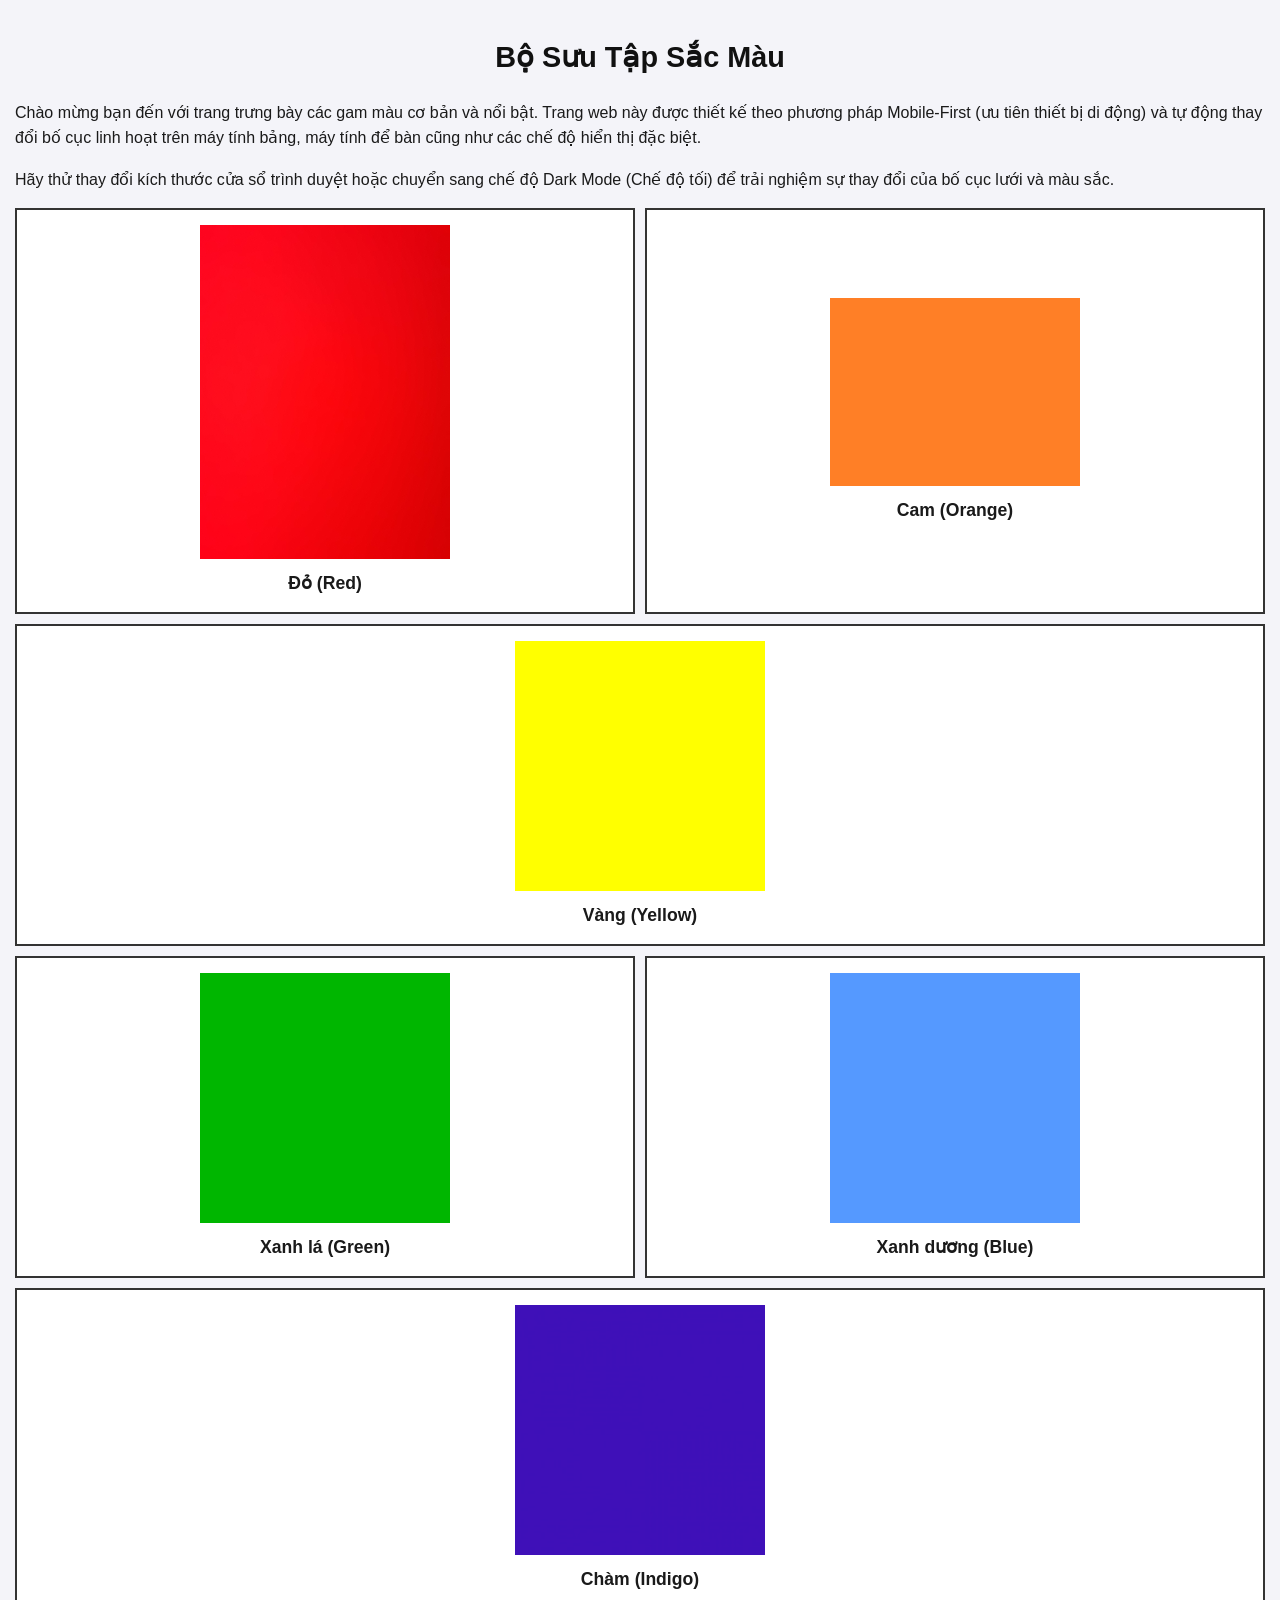
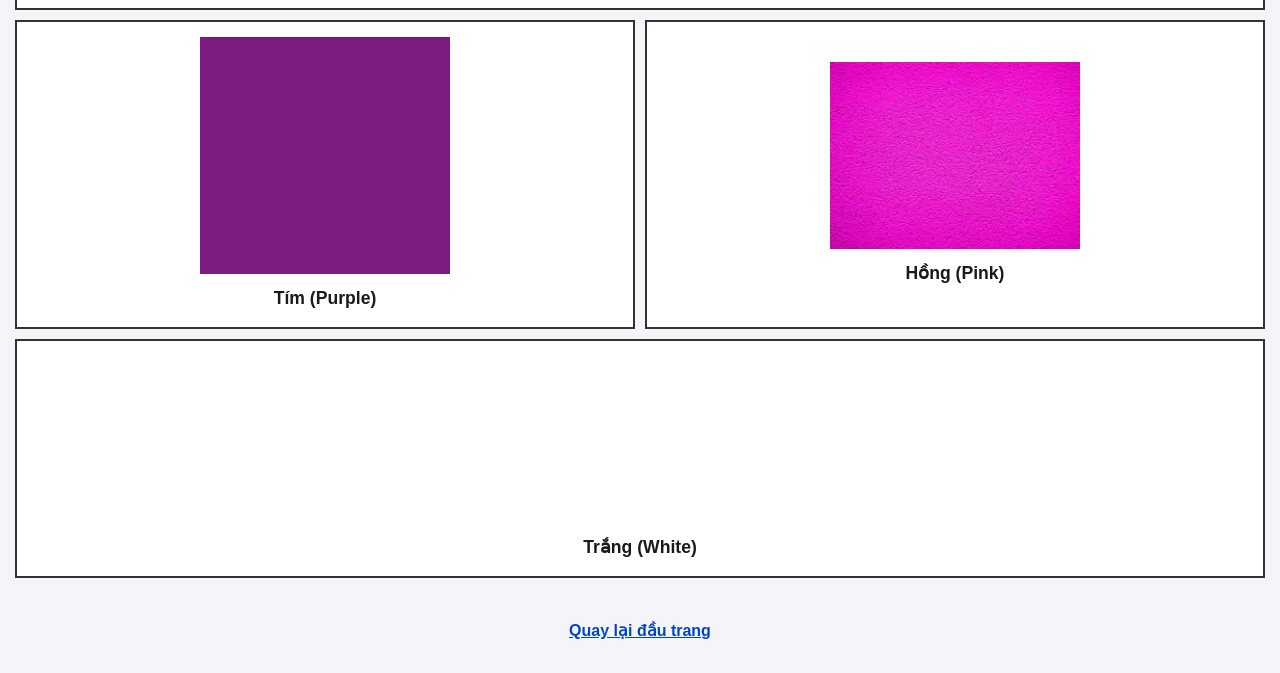
<file: index.html>
<!DOCTYPE html>
<html lang="vi">

<head>
  <meta charset="UTF-8">
  <meta http-equiv="X-UA-Compatible" content="IE=edge">
  <meta name="viewport" content="width=device-width, initial-scale=1.0">
  <title>Dự Án Cuối Khóa - Thiết Kế Web Đáp Ứng</title>
  <link rel="stylesheet" href="css/style.css">
</head>

<body>
  <header>
    <h1 id="top">Bộ Sưu Tập Sắc Màu</h1>
  </header>

  <main>
    <p>Chào mừng bạn đến với trang trưng bày các gam màu cơ bản và nổi bật. Trang web này được thiết kế theo phương pháp Mobile-First (ưu tiên thiết bị di động) và tự động thay đổi bố cục linh hoạt trên máy tính bảng, máy tính để bàn cũng như các chế độ hiển thị đặc biệt.</p>

    <p>Hãy thử thay đổi kích thước cửa sổ trình duyệt hoặc chuyển sang chế độ Dark Mode (Chế độ tối) để trải nghiệm sự thay đổi của bố cục lưới và màu sắc.</p>
    
    <div class="grid">
        <figure>
        <img src="images/Red.jpeg" alt="Hình ảnh minh họa sắc đỏ rực rỡ" width="200">
        <figcaption>Đỏ (Red)</figcaption>
        </figure>
        <figure>
        <img src="images/Orange.png" alt="Hình ảnh minh họa sắc cam năng động" width="200">
        <figcaption>Cam (Orange)</figcaption>
        </figure>
        <figure>
        <img src="images/Yellow.png" alt="Hình ảnh minh họa sắc vàng tươi sáng" width="200">
        <figcaption>Vàng (Yellow)</figcaption>
        </figure>
        <figure>
        <img src="images/Green.png" alt="Hình ảnh minh họa sắc xanh lá cây dịu mát" width="200">
        <figcaption>Xanh lá (Green)</figcaption>
        </figure>
        <figure>
        <img src="images/Blue.png" alt="Hình ảnh minh họa sắc xanh dương sâu thẳm" width="200">
        <figcaption>Xanh dương (Blue)</figcaption>
        </figure>
        <figure>
        <img src="images/Indigo.jpeg" alt="Hình ảnh minh họa sắc chàm huyền bí" width="200">
        <figcaption>Chàm (Indigo)</figcaption>
        </figure>
        <figure>
        <img src="images/Purple.png" alt="Hình ảnh minh họa sắc tím mộng mơ" width="200">
        <figcaption>Tím (Purple)</figcaption>
        </figure>
        <figure>
        <img src="images/Pink.jpeg" alt="Hình ảnh minh họa sắc hồng ngọt ngào" width="200">
        <figcaption>Hồng (Pink)</figcaption>
        </figure>
        <figure>
        <img src="images/White.png" alt="Hình ảnh minh họa sắc trắng tinh khôi" width="200">
        <figcaption>Trắng (White)</figcaption>
        </figure>
    </div>
  </main>

  <footer>
    <a href="#top">Quay lại đầu trang</a>
  </footer>
</body>

</html>
</file>
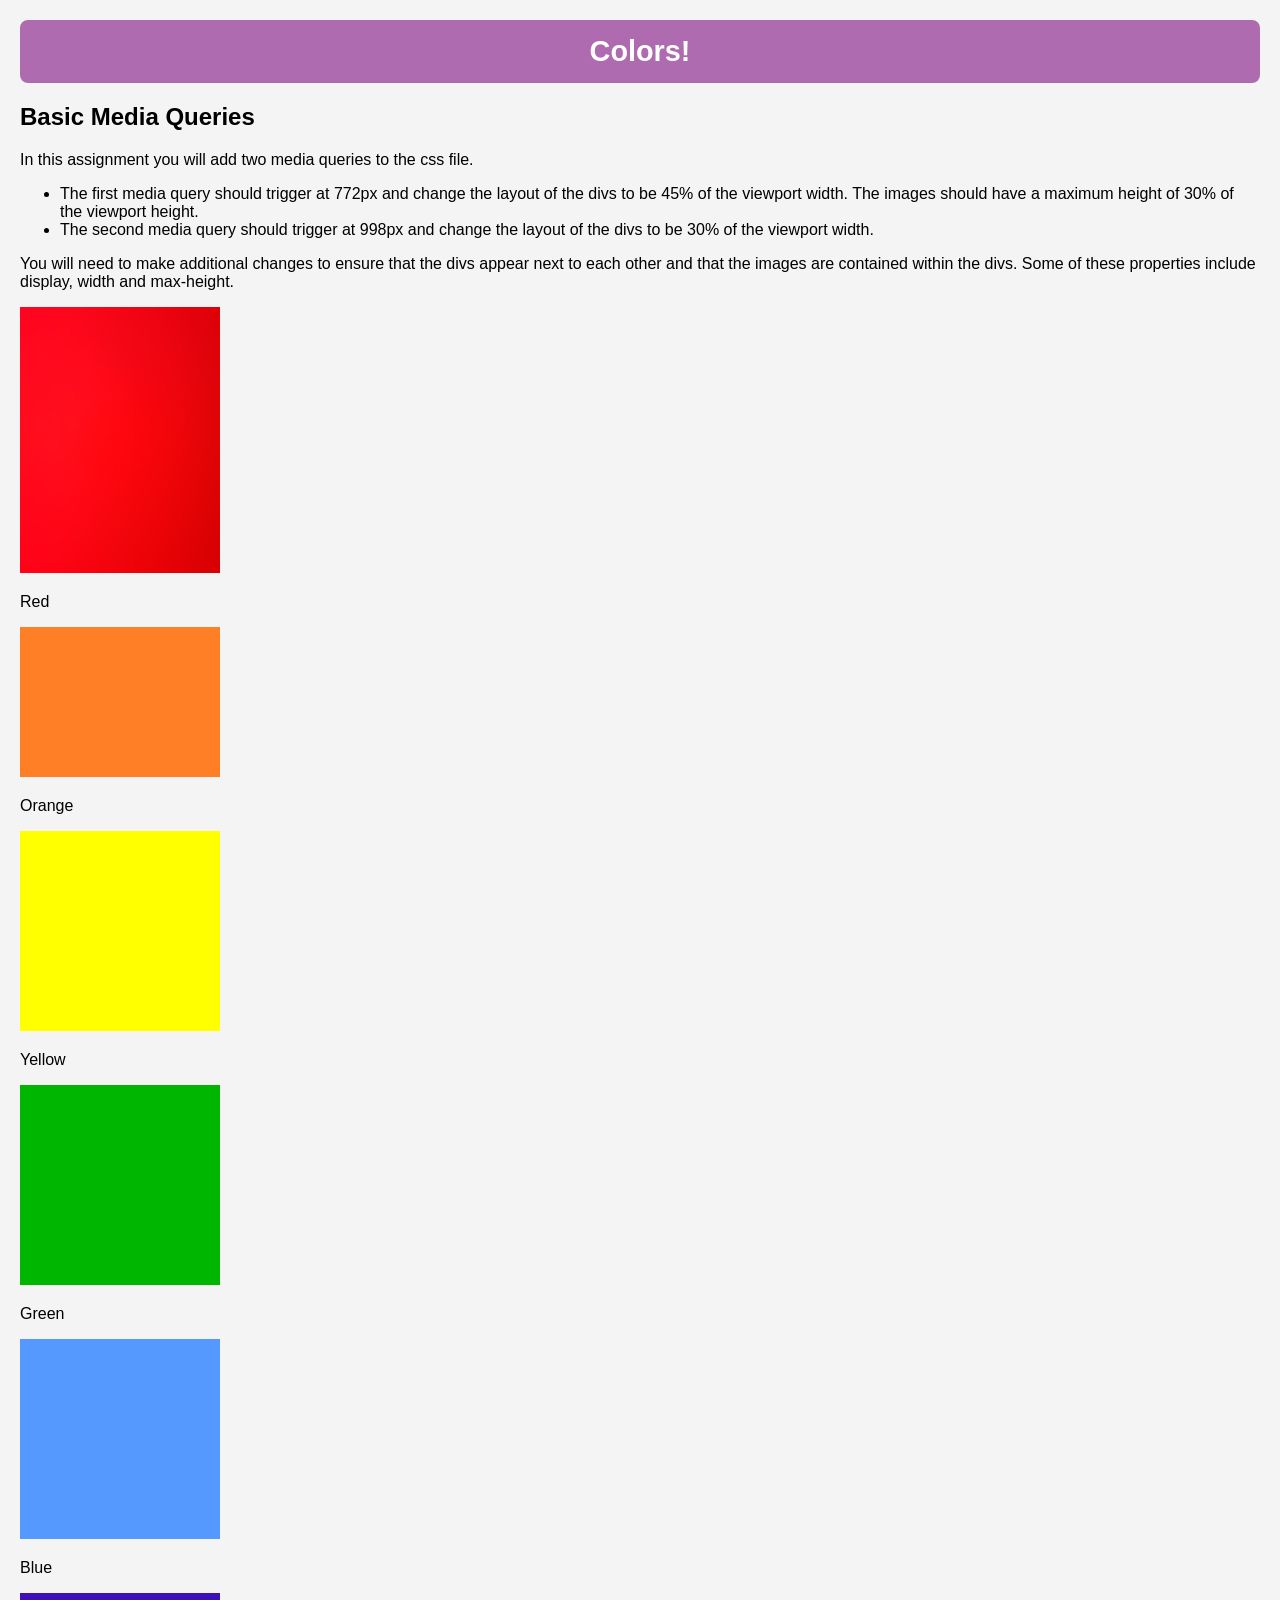
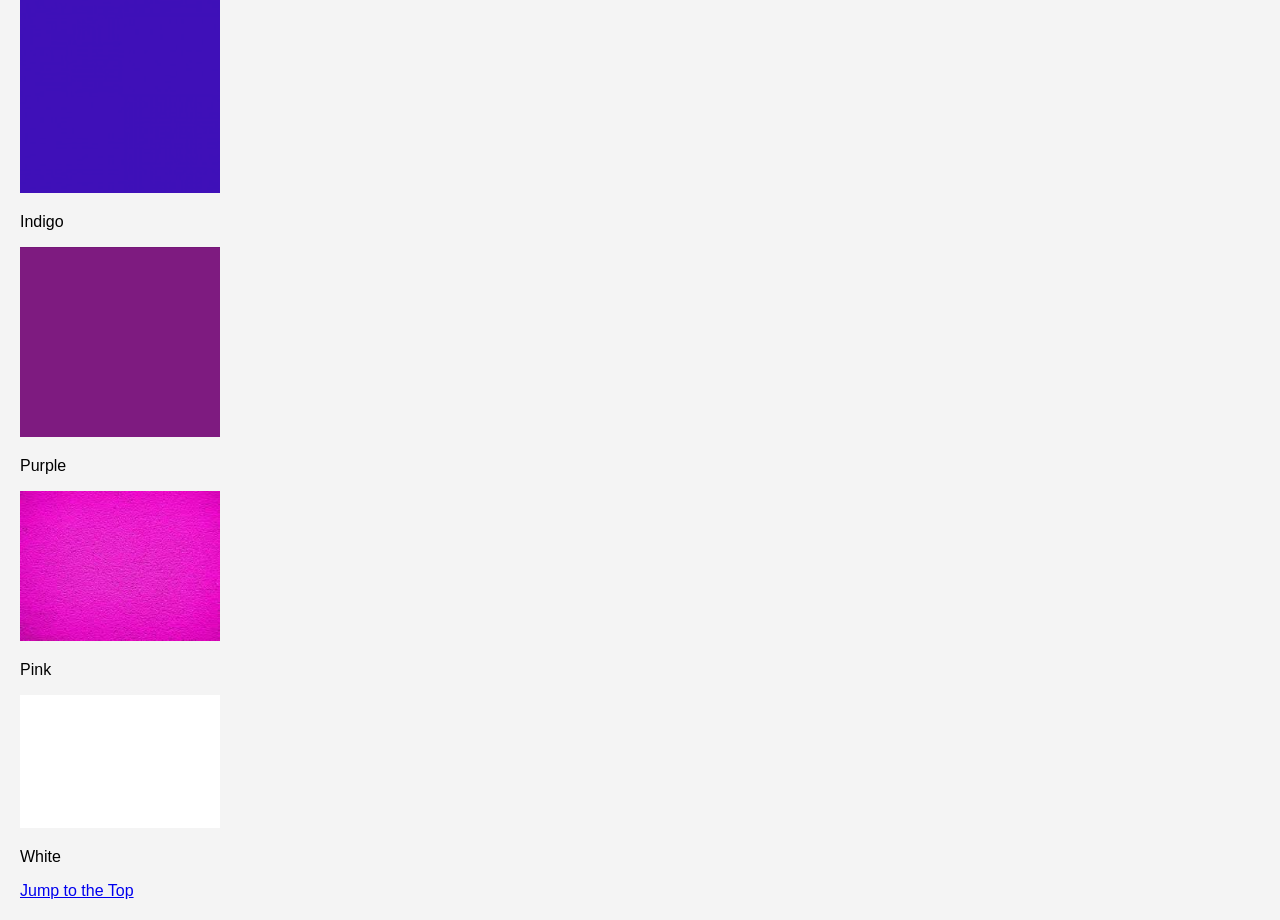
<file: RD-week2-responsive_hw_starter/index.html>
<!DOCTYPE html>
<html lang="en">

<head>
  <meta charset="UTF-8">
  <meta http-equiv="X-UA-Compatible" content="IE=edge">
  <meta name="viewport" content="width=device-width, initial-scale=1.0">
  <title>Colors</title>
  <link rel="stylesheet" href="css/style.css">
</head>

<body>
  <header>
    <h1 id="top">Colors!</h1>
  </header>

  <main>
    <h2>Basic Media Queries</h2>
    <p>In this assignment you will add two media queries to the css file.</p>
    <ul>
      <li>The first media query should trigger at 772px and change the layout of the divs to be 45% of the viewport width. The images should have a maximum height of 30% of the viewport height.</li>

      <li>The second media query should trigger at 998px and change the layout of the divs to be 30% of the viewport width.</li>
    </ul>
    <p>You will need to make additional changes to ensure that the divs appear next to each other and that the images are contained within the divs.  Some of these properties include display, width and max-height.</p>

    <div>
      <img src="images/Red.jpeg" alt="Red" width="200">
      <p class = "label">Red</p>
    </div>
    <div>
      <img src="images/Orange.png" alt="Orange" width="200">
      <p class = "label">Orange</p>
    </div>
    <div>
      <img src="images/Yellow.png" alt="Yellow" width="200">
      <p class = "label">Yellow</p>
    </div>
    <div>
      <img src="images/Green.png" alt="Green" width="200">
      <p class = "label">Green</p>
    </div>
    <div>
      <img src="images/Blue.png" alt="Blue" width="200">
      <p class = "label">Blue</p>
    </div>
    <div>
      <img src="images/Indigo.jpeg" alt="Indigo" width="200">
      <p class = "label">Indigo</p>
    </div>
    <div>
      <img src="images/Purple.png" alt="Purple" width="200">
      <p class = "label">Purple</p>
    </div>
    <div>
      <img src="images/Pink.jpeg" alt="Pink" width="200">
      <p class = "label">Pink</p>
    </div>
    <div>
      <img src="images/White.png" alt="White" width="200">
      <p class = "label">White</p>
    </div>
    </div>
  </main>

  <footer>
    <a href="#top">Jump to the Top</a>
  </footer>
</body>

</html>
</file>
<file: css/style.css>
html {
    scroll-behavior: smooth;
}

body {
    background-color: #f4f4f9;
    color: #1a1a1a;
    padding: 15px;
    margin: 0;
    font-family: Arial, Helvetica, sans-serif;
    line-height: 1.6;
}

h1 {
    text-align: center;
    font-size: 1.8em;
    color: #111111;
}

.grid {
    display: grid;
    grid-template-columns: 1fr;
    gap: 10px;
}

figure {
    margin: 0;
    padding: 15px;
    background-color: #ffffff;
    border: 2px solid #333333;
    text-align: center;
    display: flex;
    flex-direction: column;
    align-items: center;
    justify-content: center;
}

img {
    width: 100%;
    max-width: 250px;
    height: auto;
    display: block;
    margin-bottom: 10px;
}

figcaption {
    font-weight: bold;
    font-size: 1.1em;
}

footer {
    text-align: center;
    margin-top: 25px;
    padding: 15px;
}

footer a {
    color: #0044cc;
    font-weight: bold;
    text-decoration: underline;
}

@media screen and (min-width: 772px) {
    .grid {
        grid-template-columns: 1fr 1fr;
    }

    figure img {
        border-radius: 50%;
    }

    .grid figure:last-child {
        grid-column: span 2;
    }
}

@media screen and (min-width: 992px) {
    figure img {
        border-radius: 0;
    }

    .grid figure:nth-child(3n) {
        grid-column: span 2;
    }
}

@media (prefers-reduced-motion: reduce) {
    html {
        scroll-behavior: auto;
    }
}

@media (prefers-color-scheme: dark) {
    body {
        background-color: #121212;
        color: #f0f0f0;
    }

    h1 {
        color: #ffffff;
    }

    figure {
        background-color: #242424;
        color: #ffd54f;
        border: 2px solid #000000;
    }

    footer a {
        color: #82b1ff;
    }
}
</file>
<file: RD-week2-responsive_hw_starter/css/style.css>
body {
    font-family: Arial, Helvetica, sans-serif;
    margin: 10px;
    padding: 0;
    background-color: #f4f4f4;
}

header {
    background-color: #ae6baf;
    color: #ffffff;
    padding: 15px;
    text-align: center;
}

h1 {
    margin: 0;
    font-size: 1.8rem;
}

.container {
    width: 100%;
    margin: 10px auto;
}

.gallery {
    display: flex;
    flex-direction: column;
    gap: 15px;
    align-items: center;
}

.gallery-item {
    width: 90%;
    background: #ffffff;
    border: 1px solid #ddd;
    padding: 10px;
    box-shadow: 2px 2px 5px rgba(0,0,0,0.1);
}

.gallery-item img {
    width: 100%;
    height: auto;
    display: block;
}

@media screen and (min-width: 600px) {
    body {
        margin: 20px;
    }
    .gallery {
        flex-direction: row;
        flex-wrap: wrap;
        justify-content: space-around;
    }

    .gallery-item {
        width: 45%;
        margin-bottom: 15px;
    }

    .gallery-item img {
        border-radius: 4px;
    }
}

@media screen and (min-width: 900px) {
    .container {
        max-width: 1100px;
    }

    .gallery-item {
        width: 22%;
    }

    header {
        border-radius: 8px;
    }
}
</file>
